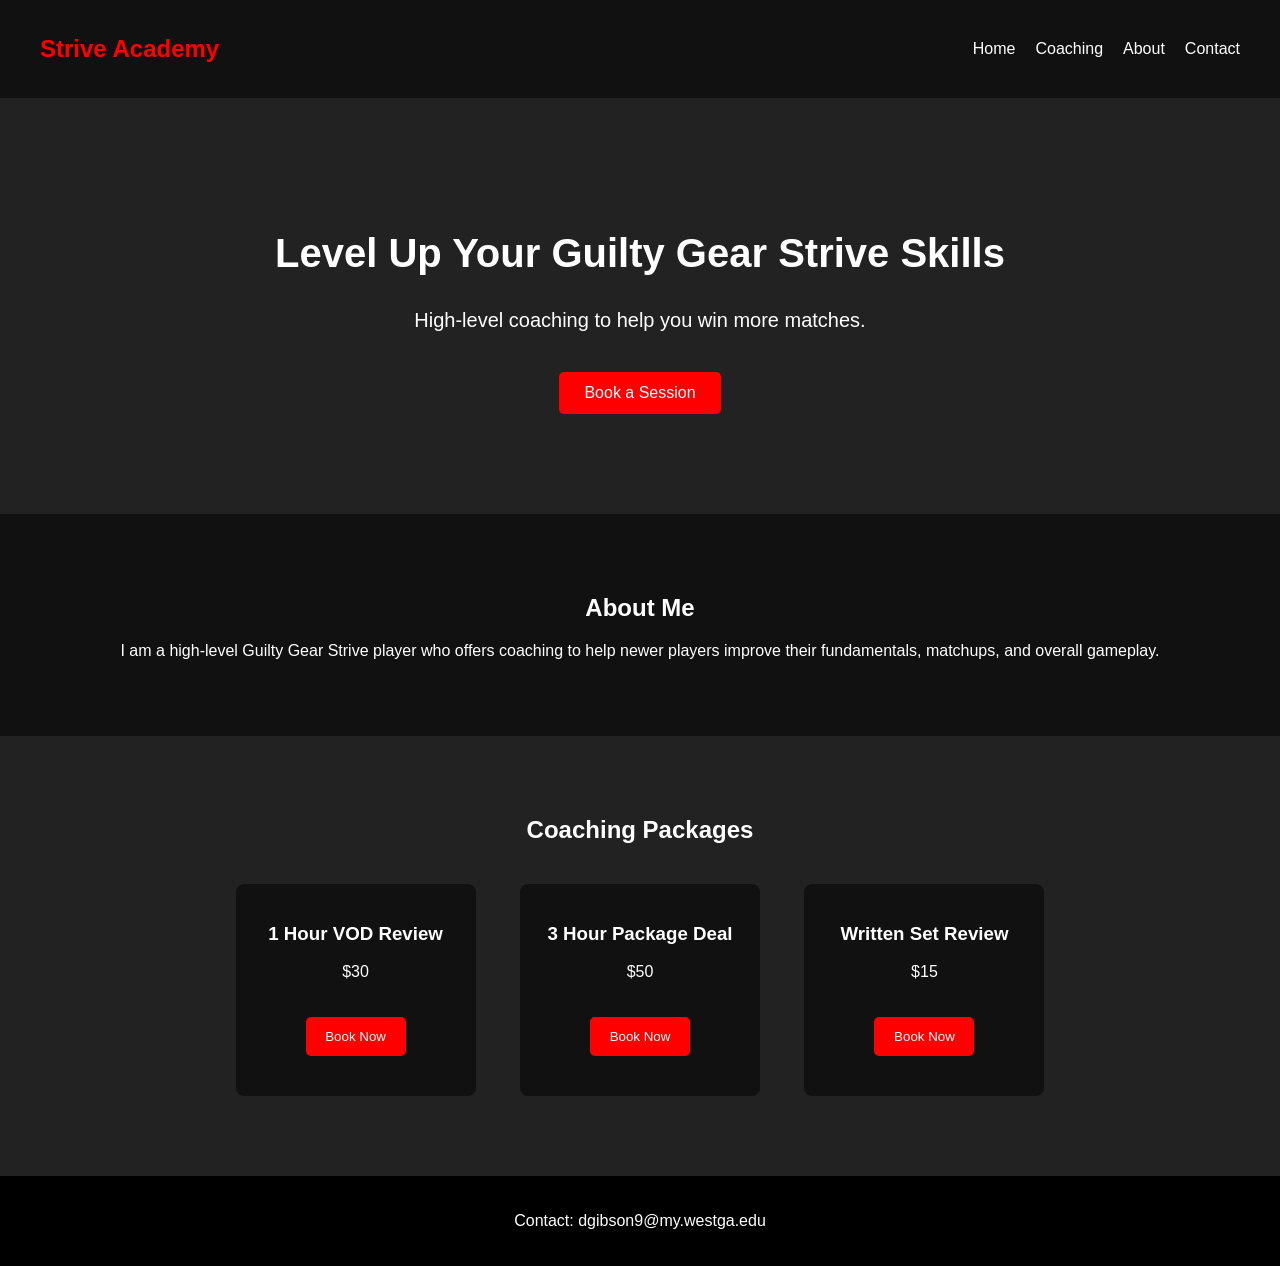
<file: StriveAcademy/index.html>
<!DOCTYPE html>
<html lang="en">
<head>
    <meta charset="UTF-8">
    <title>Strive Academy</title>
    <link rel="stylesheet" href="style.css">
    <meta name="viewport" content="width=device-width, initial-scale=1">
</head>
<body>
    <!-- Header with navigation -->
    <header>
        <nav>
            <h1 class="logo">Strive Academy</h1>
            <ul>
                <li><a href="index.html">Home</a></li>
                <li><a href="coaching.html">Coaching</a></li>
                <li><a href="about.html">About</a></li>
                <li><a href="contact.html">Contact</a></li>
            </ul>
        </nav>
    </header>

    <!-- Landing section -->
    <section class="landing">
        <h2>Level Up Your Guilty Gear Strive Skills</h2>
        <p>High-level coaching to help you win more matches.</p>
        <a class="button" href="coaching.html">Book a Session</a>
    </section>

    <!-- About section -->
    <div class="about">
        <h2>About Me</h2>
        <p>
            I am a high-level Guilty Gear Strive player who offers coaching
            to help newer players improve their fundamentals, matchups,
            and overall gameplay.
        </p>
    </div>

    <!-- Coaching packages -->
    <section class="packages">
        <h2>Coaching Packages</h2>
        <div class="package">
            <h3>1 Hour VOD Review</h3>
            <p>$30</p>
            <button class="package button"><a href="coaching.html">Book Now</a></button>
        </div>
        <div class="package">
            <h3>3 Hour Package Deal</h3>
            <p>$50</p>
            <button class="package button"><a href="coaching.html">Book Now</a></button>
        </div>
        <div class="package">
            <h3>Written Set Review</h3>
            <p>$15</p>
            <button class="package button"><a href="coaching.html">Book Now</a></button>
        </div>
    </section>

    <!-- Footer -->
    <footer>
        <p>Contact: dgibson9@my.westga.edu</p>
    </footer>
</body>
</html>
</file>
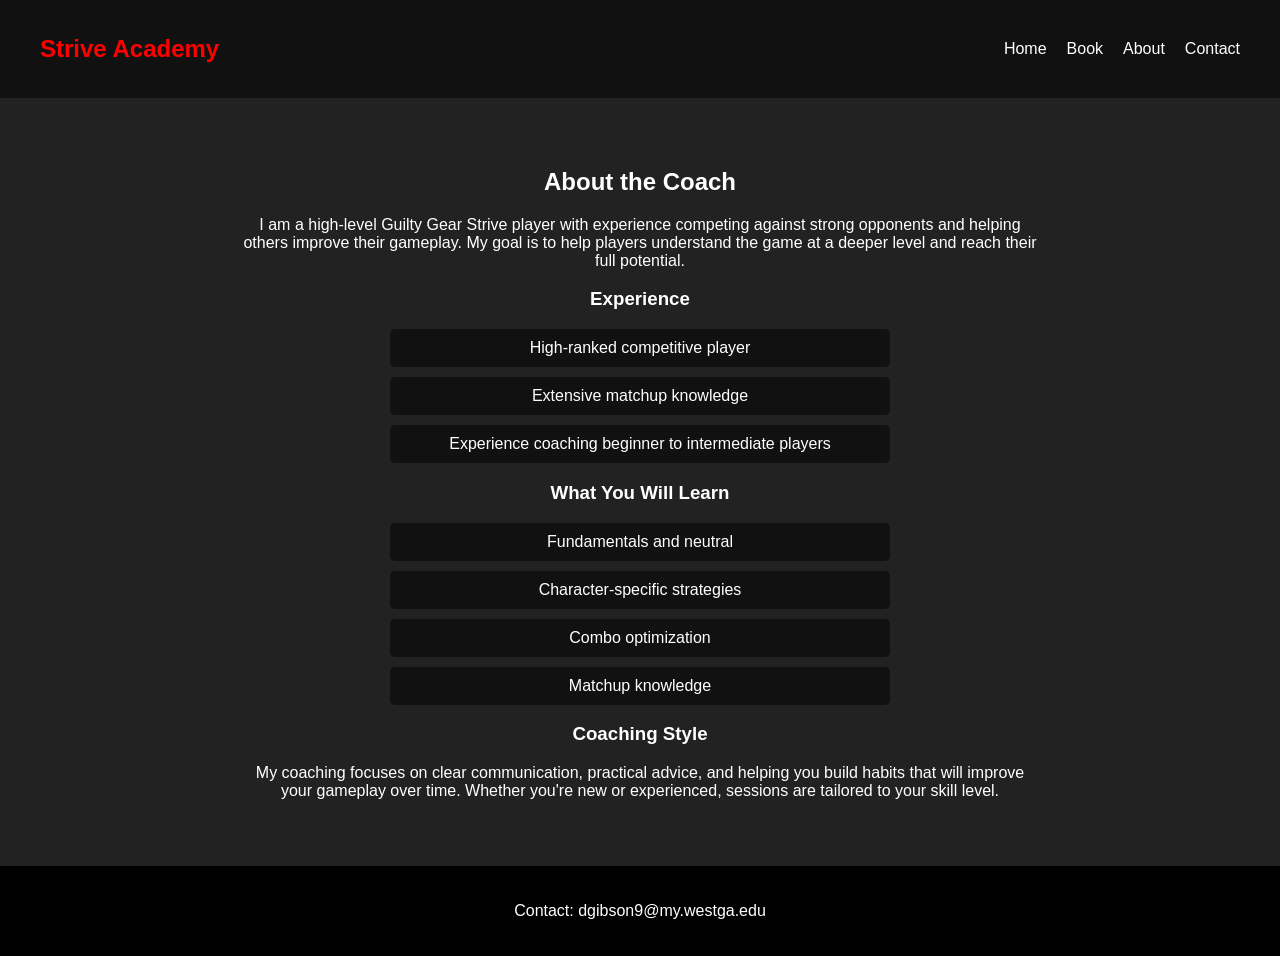
<file: StriveAcademy/about.html>
<!DOCTYPE html>
<html lang="en">
<head>
    <meta charset="UTF-8">
    <title>About - Strive Academy</title>
    <link rel="stylesheet" href="style.css">
</head>

<body class="about-body">

<header>
    <nav>
        <h1 class="logo">Strive Academy</h1>
        <ul>
            <li><a href="index.html">Home</a></li>
            <li><a href="coaching.html">Book</a></li>
            <li><a href="about.html">About</a></li>
            <li><a href="contact.html">Contact</a></li>
        </ul>
    </nav>
</header>

<section class="about-page">
    <h2>About the Coach</h2>

    <p>
        I am a high-level Guilty Gear Strive player with experience competing
        against strong opponents and helping others improve their gameplay.
        My goal is to help players understand the game at a deeper level and
        reach their full potential.
    </p>

    <h3>Experience</h3>
    <ul>
        <li>High-ranked competitive player</li>
        <li>Extensive matchup knowledge</li>
        <li>Experience coaching beginner to intermediate players</li>
    </ul>

    <h3>What You Will Learn</h3>
    <ul>
        <li>Fundamentals and neutral</li>
        <li>Character-specific strategies</li>
        <li>Combo optimization</li>
        <li>Matchup knowledge</li>
    </ul>

    <h3>Coaching Style</h3>
    <p>
        My coaching focuses on clear communication, practical advice,
        and helping you build habits that will improve your gameplay
        over time. Whether you're new or experienced, sessions are
        tailored to your skill level.
    </p>

</section>

<footer>
    <p>Contact: dgibson9@my.westga.edu</p>
</footer>

</body>
</html>
</file>
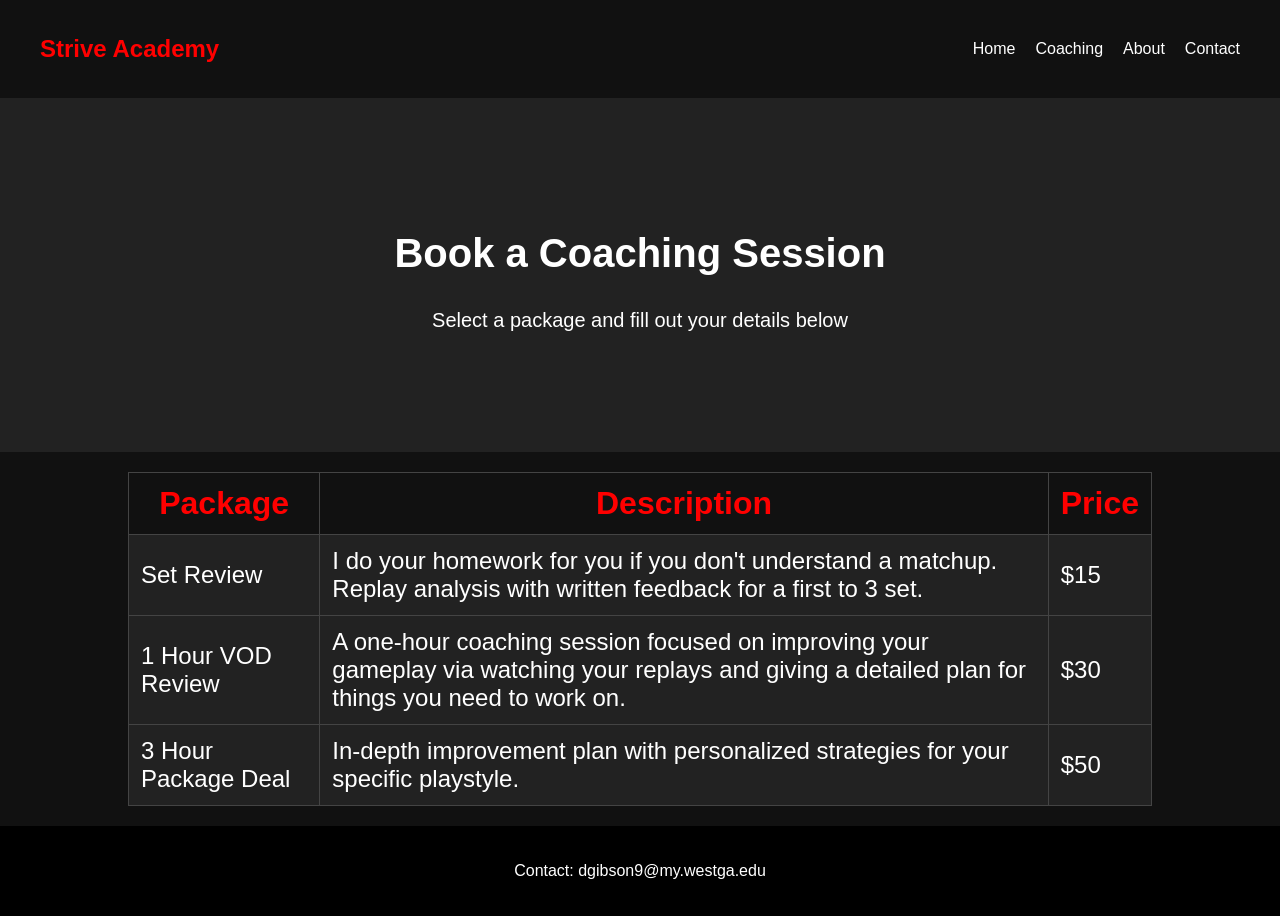
<file: StriveAcademy/coaching.html>
<!DOCTYPE html>
<html lang="en">
<head>
    <meta charset="UTF-8">
    <title>Book a Session - Strive Academy</title>
    <link rel="stylesheet" href="style.css">
    <meta name="viewport" content="width=device-width, initial-scale=1">
</head>

<body>
<header>
    <nav>
        <h1 class="logo">Strive Academy</h1>
        <ul>
            <li><a href="index.html">Home</a></li>
            <li><a href="coaching.html">Coaching</a></li>
            <li><a href="about.html">About</a></li>
            <li><a href="contact.html">Contact</a></li>
        </ul>
    </nav>
</header>

<div class="landing">
    <h2>Book a Coaching Session</h2>
    <p>Select a package and fill out your details below</p>
</div>

    <!-- Coaching packages -->
<section>
    <table>
        <tr>
            <th>Package</th>
            <th>Description</th>
            <th>Price</th>
        </tr>

         <tr>
            <td>Set Review</td>
            <td>I do your homework for you if you don't understand a matchup. 
                Replay analysis with written feedback for a first to 3 set.</td>
            <td>$15</td>
        </tr>

        <tr>
            <td>1 Hour VOD Review</td>
            <td>A one-hour coaching session focused on 
                improving your gameplay via watching your replays and giving
                a detailed plan for things you need to work on.</td>
            <td>$30</td>
        </tr>

        <tr>
            <td>3 Hour Package Deal</td>
            <td>In-depth improvement plan with personalized strategies for
                your specific playstyle.</td>
            <td>$50</td>
        </tr>
    </table>
</section>

 <!-- Footer -->
    <footer>
        <p>Contact: dgibson9@my.westga.edu</p>
    </footer>
</body>
</file>
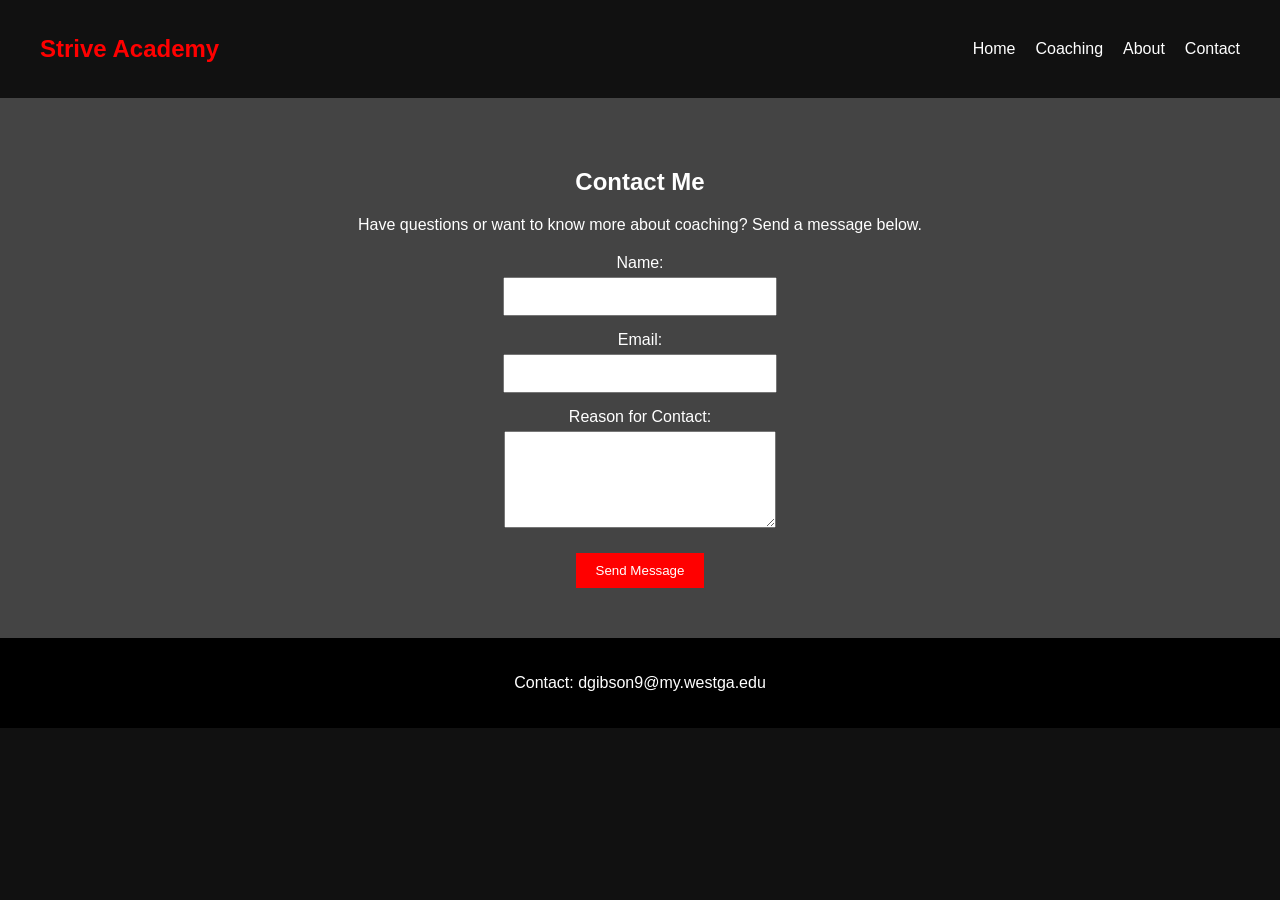
<file: StriveAcademy/contact.html>
<!DOCTYPE html>
<html lang="en">

<head>
    <meta charset="UTF-8">
    <meta name="viewport" content="width=device-width, initial-scale=1.0">
    <title>Contact Us - Strive Academy</title>
    <link rel="stylesheet" href="style.css">
</head>

<body>
    <header>
        <nav>
            <h1 class="logo">Strive Academy</h1>
            <ul>
                <li><a href="index.html">Home</a></li>
                <li><a href="coaching.html">Coaching</a></li>
                <li><a href="about.html">About</a></li>
                <li><a href="contact.html">Contact</a></li>
            </ul>
        </nav>
    </header>
    <main>
        <section>
            <section class="contact">
                <h2>Contact Me</h2>
                <p>Have questions or want to know more about coaching? Send a message below.</p>

                <form id="contactForm">
                    <!-- Name -->
                    <label for="name">Name:</label>
                    <input type="text" id="name" name="name" required>

                    <!-- Email -->
                    <label for="email">Email:</label>
                    <input type="email" id="email" name="email" required>

                    <!-- Reason -->
                    <label for="message">Reason for Contact:</label>
                    <textarea id="message" name="message" rows="5" required></textarea>

                    <button type="submit">Send Message</button>
                </form>
            </section>
            </form>
        </section>
    </main>
    <footer>
        <p>Contact: dgibson9@my.westga.edu</p>
    </footer>
</body>

</html>
</file>
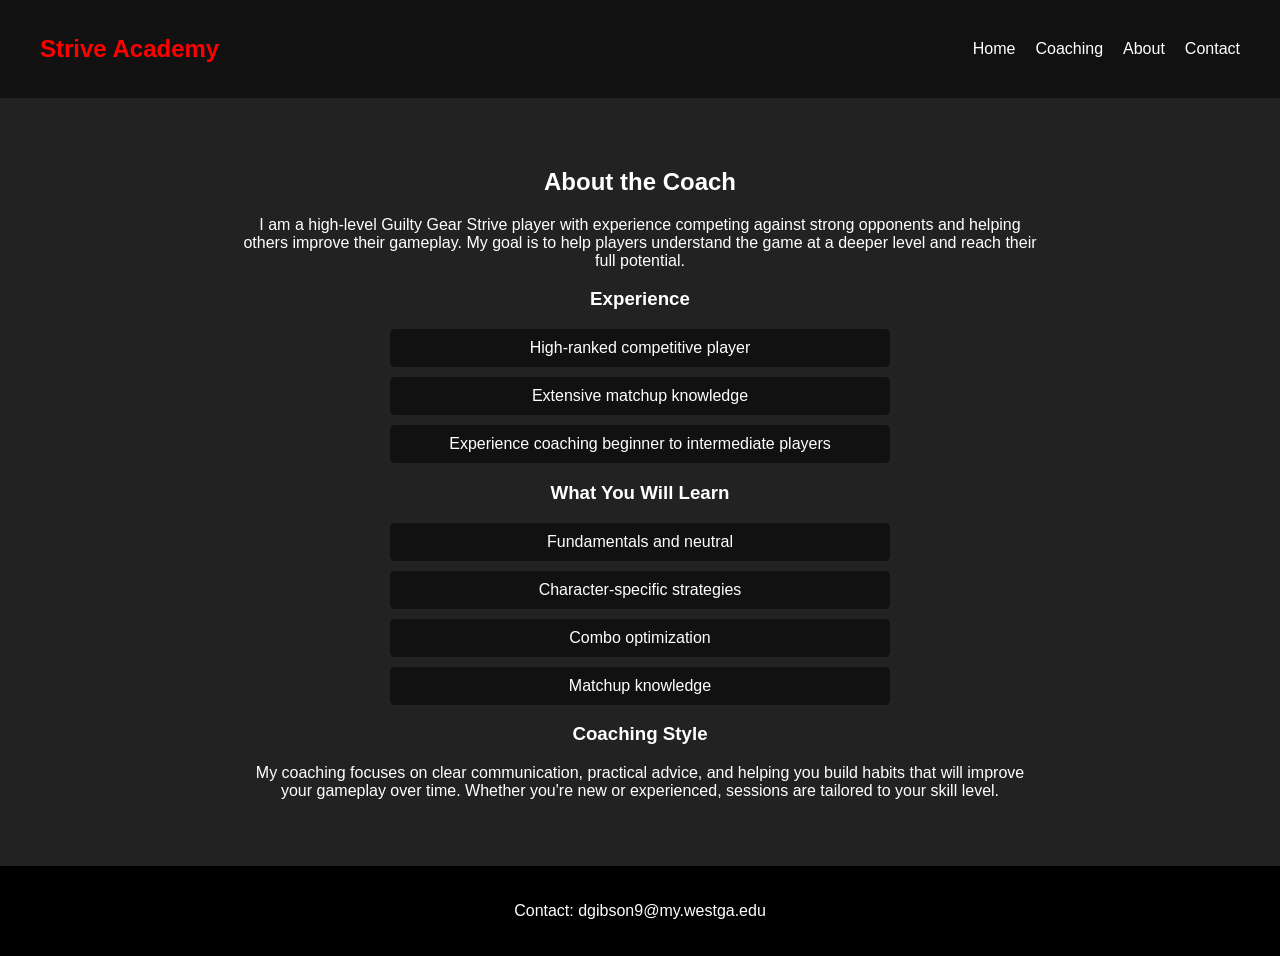
<file: Gibson_Daniel_CapstoneProject/Gibson_Daniel_CS1300/about.html>
<!DOCTYPE html>
<html lang="en">
<head>
    <meta charset="UTF-8">
    <title>About - Strive Academy</title>
    <link rel="stylesheet" href="style.css">
</head>

<body class="about-body">

<header>
    <nav>
        <h1 class="logo">Strive Academy</h1>
        <ul>
            <li><a href="index.html">Home</a></li>
            <li><a href="coaching.html">Coaching</a></li>
            <li><a href="about.html">About</a></li>
            <li><a href="contact.html">Contact</a></li>
        </ul>
    </nav>
</header>

<section class="about-page">
    <h2>About the Coach</h2>

    <p>
        I am a high-level Guilty Gear Strive player with experience competing
        against strong opponents and helping others improve their gameplay.
        My goal is to help players understand the game at a deeper level and
        reach their full potential.
    </p>

    <h3>Experience</h3>
    <ul>
        <li>High-ranked competitive player</li>
        <li>Extensive matchup knowledge</li>
        <li>Experience coaching beginner to intermediate players</li>
    </ul>

    <h3>What You Will Learn</h3>
    <ul>
        <li>Fundamentals and neutral</li>
        <li>Character-specific strategies</li>
        <li>Combo optimization</li>
        <li>Matchup knowledge</li>
    </ul>

    <h3>Coaching Style</h3>
    <p>
        My coaching focuses on clear communication, practical advice,
        and helping you build habits that will improve your gameplay
        over time. Whether you're new or experienced, sessions are
        tailored to your skill level.
    </p>

</section>

<footer>
    <p>Contact: dgibson9@my.westga.edu</p>
</footer>

</body>
</html>
</file>
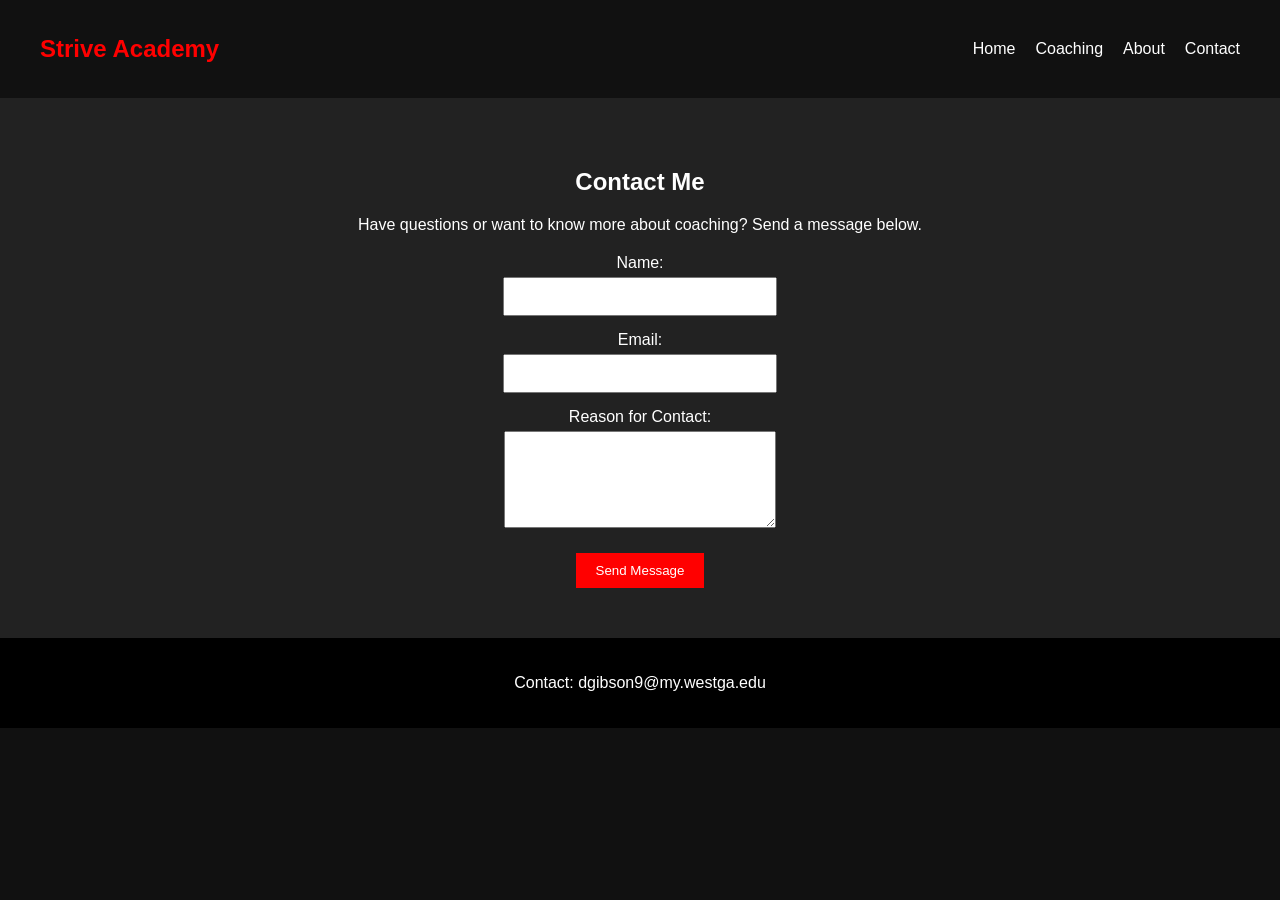
<file: Gibson_Daniel_CapstoneProject/Gibson_Daniel_CS1300/contact.html>
<!DOCTYPE html>
<html lang="en">

<head>
    <meta charset="UTF-8">
    <meta name="viewport" content="width=device-width, initial-scale=1.0">
    <title>Contact Us - Strive Academy</title>
    <link rel="stylesheet" href="style.css">
</head>

<body>
    <header>
        <nav>
            <h1 class="logo">Strive Academy</h1>
            <ul>
                <li><a href="index.html">Home</a></li>
                <li><a href="coaching.html">Coaching</a></li>
                <li><a href="about.html">About</a></li>
                <li><a href="contact.html">Contact</a></li>
            </ul>
        </nav>
    </header>
    <main>
        <section>
            <section class="contact">
                <h2>Contact Me</h2>
                <p>Have questions or want to know more about coaching? Send a message below.</p>

                <form id="contactForm">
                    <!-- Name -->
                    <label for="name">Name:</label>
                    <input type="text" id="name" name="name" required>

                    <!-- Email -->
                    <label for="email">Email:</label>
                    <input type="email" id="email" name="email" required>

                    <!-- Reason -->
                    <label for="message">Reason for Contact:</label>
                    <textarea id="message" name="message" rows="5" required></textarea>

                    <button type="submit">Send Message</button>
                </form>
            </section>
        </section>
    </main>
    <footer>
        <p>Contact: dgibson9@my.westga.edu</p>
    </footer>
</body>

</html>
</file>
<file: StriveAcademy/style.css>
/* Styles for Strive Academy website */

body {
    font-family: Arial, sans-serif;
    margin: 0;
    background-color: #111;
    color: white;
}

/* Navigation */
nav {
    display: flex;
    justify-content: space-between;
    align-items: center;
    background: #111;
    padding: 15px 40px;
}

.logo {
    color: red;
}

nav ul {
    list-style: none;
    display: flex;
    gap: 20px;
    justify-content: space-around;
}

nav a {
    text-decoration: none;
    color: white;
}

/* Landing section */
.landing {
    text-align: center;
    padding: 100px 20px;
    background: #222;
}

.landing h2 {
    font-size: 40px;
}

.landing p {
    font-size: 20px;
}

.button {
    display: inline-block;
    margin-top: 20px;
    padding: 12px 25px;
    background: red;
    color: white;
    text-decoration: none;
    border-radius: 5px;
}

/* About section */
.about {
    padding: 60px 20px;
    text-align: center;
}

/* Packages section */
.packages {
    padding: 60px 20px;
    text-align: center;
    background-color: #222;
}

.package {
    background: #111;
    padding: 20px;
    margin: 20px;
    display: inline-block;
    width: 200px;
    border-radius: 8px;
}

.package button {
    display: inline-block;
    width: 50%;
    margin-top: 20px;
    padding: 12px;
    background: red;
    color: white;
    text-decoration: none;
    border-radius: 5px;
    border: none;
}

.package a {
    color: white;
    text-decoration: none;
}

/* Pricing table */
table {
    margin-top: 100px;
    width: 80%;
    margin: 20px auto;
    border-collapse: collapse;
    background: #222;
}

th, td {
    padding: 12px;
    border: 1px solid #444;
}

th {
    background: #111;
    color: red;
    font-size: 2em;
}

td {
    font-size: 1.5em;
}

/* Footer */
footer {
    text-align: center;
    padding: 20px;
    background: #000;
}

/* Contact Page */

.contact {
    text-align: center;
    padding: 50px 20px;
    background-color: #444;
}

form {
    margin-top: 20px;
}

label {
    display: block;
    margin-top: 15px;
}

input, textarea {
    display: block;
    margin: 5px auto;
    padding: 10px;
    width: 250px;
}

button {
    margin-top: 20px;
    background: red;
    color: white;
    border: none;
    padding: 10px 20px;
    cursor: pointer;
}

button {
    margin-top: 20px;
}

/* About Page */

.about-page {
    text-align: center;
    padding: 50px 20px;
    max-width: 800px;
    margin: auto;
}

.about-body {
    background: #222;
}

.about-page ul {
    list-style-type: none;
    padding: 0;
}

.about-page li {
    background: #111;
    margin: 10px auto;
    padding: 10px;
    width: 60%;
    border-radius: 5px;
}

/* Mobile responsiveness */
@media (max-width: 900px) {
    nav {
        display: inline;
        flex-direction: row;
        padding-bottom: 0;
    }

    nav ul {
        flex-direction: row;
        margin-top: 50px;
        margin-right: 10%;
        justify-content: space-around;
    }

    .logo {
        text-align: center;
    }

    .landing {
        padding: 50px 20px;
    }

    .landing h2 {
        font-size: 30px;
    }

    .landing p {
        font-size: 18px;
    }


    table {
        width: 100%;
        font-size: 14px;
    }

    th, td {
        padding: 8px;
    }
}
</file>
<file: Gibson_Daniel_CapstoneProject/Gibson_Daniel_CS1300/style.css>
/* Styles for Strive Academy website */

body {
    font-family: Arial, sans-serif;
    margin: 0;
    background-color: #111;
    color: white;
}

/* Navigation */
nav {
    display: flex;
    justify-content: space-between;
    align-items: center;
    background: #111;
    padding: 15px 40px;
}

.logo {
    color: red;
}

nav ul {
    list-style: none;
    display: flex;
    gap: 20px;
    justify-content: space-around;
}

nav a {
    text-decoration: none;
    color: white;
}

/* Landing section */
.landing {
    text-align: center;
    padding: 100px 20px;
    background: #222;
}

#sol_badguy {
    width: 250px;
    float: left;
    padding-left: 17%;
}

#ky_kiske {
    width: 250px;
    float: right;
    padding-right: 17%;
}
.landing h2 {
    font-size: 40px;
}

.landing p {
    font-size: 20px;
}

.button {
    display: inline-block;
    margin-top: 20px;
    padding: 12px 25px;
    background: red;
    color: white;
    text-decoration: none;
    border-radius: 5px;
}

/* About section */
.about {
    padding: 60px 20px;
    text-align: center;
}

/* Packages section */
.packages {
    padding: 60px 20px;
    text-align: center;
    background-color: #222;
}

.package {
    background: #111;
    padding: 20px;
    margin: 20px;
    display: inline-block;
    width: 200px;
    border-radius: 8px;
}

.package button {
    display: inline-block;
    width: 50%;
    margin-top: 20px;
    padding: 12px;
    background: red;
    color: white;
    text-decoration: none;
    border-radius: 5px;
    border: none;
}

.package a {
    color: white;
    text-decoration: none;
}

/* Pricing table */
table {
    margin-top: 100px;
    width: 80%;
    margin: 20px auto;
    border-collapse: collapse;
    background: #222;
}

th, td {
    padding: 12px;
    border: 1px solid #444;
}

th {
    background: #111;
    color: red;
    font-size: 2em;
}

td {
    font-size: 1.5em;
}

/* Footer */
footer {
    text-align: center;
    padding: 20px;
    background: #000;
}

/* Contact Page */

.contact {
    text-align: center;
    padding: 50px 20px;
    background-color: #222;
}

form {
    margin-top: 20px;
}

label {
    display: block;
    margin-top: 15px;
}

input, textarea {
    display: block;
    margin: 5px auto;
    padding: 10px;
    width: 250px;
}

button {
    margin-top: 20px;
    background: red;
    color: white;
    border: none;
    padding: 10px 20px;
    cursor: pointer;
}

button {
    margin-top: 20px;
}

/* About Page */

.about-page {
    text-align: center;
    padding: 50px 20px;
    max-width: 800px;
    margin: auto;
}

.about-body {
    background: #222;
}

.about-page ul {
    list-style-type: none;
    padding: 0;
}

.about-page li {
    background: #111;
    margin: 10px auto;
    padding: 10px;
    width: 60%;
    border-radius: 5px;
}

/* Mobile responsiveness */
@media (max-width: 900px) {
    nav {
        display: inline;
        flex-direction: row;
        padding-bottom: 0;
    }

    nav ul {
        flex-direction: row;
        margin-top: 50px;
        margin-right: 10%;
        justify-content: space-around;
    }

    .logo {
        text-align: center;
    }

    .landing {
        padding: 50px 20px;
    }

    .landing h2 {
        font-size: 30px;
    }

    .landing p {
        font-size: 18px;
    }


    table {
        width: 100%;
        font-size: 14px;
    }

    th, td {
        padding: 8px;
    }
}
</file>
